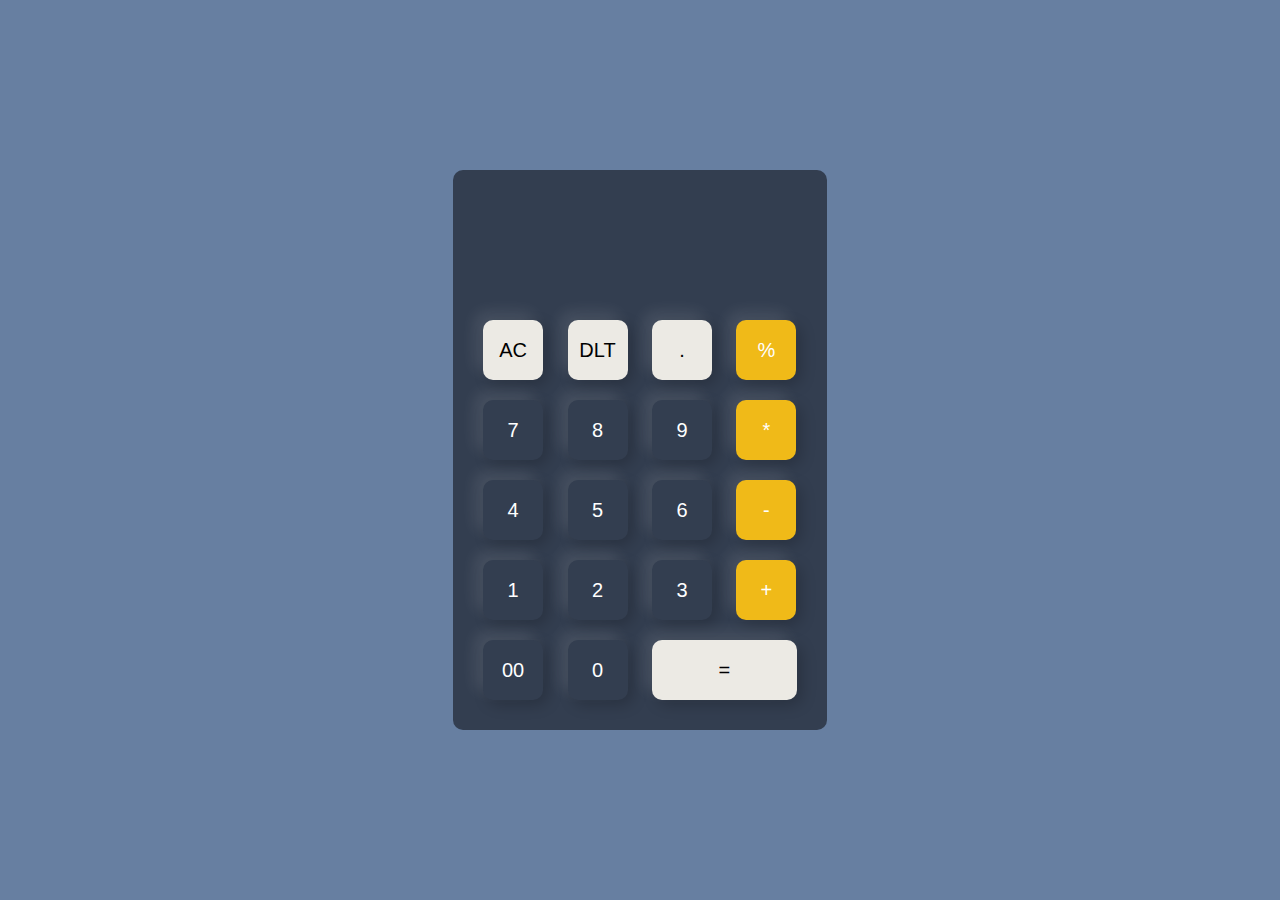
<file: index.html>
<!DOCTYPE html>
<html lang="en">
<head>
    <meta charset="UTF-8">
    <meta name="viewport" content="width=device-width, initial-scale=1.0">
    <title>Calculator</title>
    <link rel="stylesheet" href="index.css">
</head>
<body>
    <div class="container">
        
        <div class="calculator">
            <!-- <form> -->
                <!-- <div class="display">
                    <input type="text" name="display" >
                </div>
                <div class="buttons">
                <div>
                    <input type="button" value="AC" id="ac" onclick="display.value=''">
                    <input type="button" value="DLT" id="dlt" onclick="display.value = display.value.slice(0, -1)">
                    <input type="button" value="." id="dot" onclick="display.value+='.'" >
                    <input type="button" value="%"  class="operator" onclick="display.value+='%'" >
                    
                </div>
                <div>
                    <input type="button" value="7"  onclick="display.value+='7'" >
                    <input type="button" value="8"  onclick="display.value+='8'">
                    <input type="button" value="9"  onclick="display.value+='9'">
                    <input type="button" value="*" class="operator" onclick="display.value+='*'">
                    
                </div>
                <div>
                    <input type="button" value="4" onclick="display.value+='4'" >
                    <input type="button" value="5" onclick="display.value+='5'">
                    <input type="button" value="6" onclick="display.value+='6'">
                    <input type="button" value="-" class="operator" onclick="display.value+='-'">
                    
                </div>
                <div>
                    <input type="button" value="1" onclick="display.value+='1'" >
                    <input type="button" value="2" onclick="display.value+='2'">
                    <input type="button" value="3" onclick="display.value+='3'" >
                    <input type="button" value="+" class="operator" onclick="display.value+='+'">
                    
                </div>
                <div>
                    <input type="button" value="00" onclick="display.value+='00'">
                    <input type="button" value="0" onclick="display.value+='0'">
                    <input type="button" value="=" id="eqq" class="equal" onclick="display.value =eval(display.value.replace(/%/g,'/'))" >
                </div>
                </div>
            </form> -->
            <form>
    <div class="display">
        <input type="text" name="display">
    </div>
    <div class="buttons">
        <div>
            <input type="button" value="AC" id="ac">
            <input type="button" value="DLT" id="dlt">
            <input type="button" value="." id="dot">
            <input type="button" value="%" class="operator">
        </div>
        <div>
            <input type="button" value="7">
            <input type="button" value="8">
            <input type="button" value="9">
            <input type="button" value="*" class="operator">
        </div>
        <div>
            <input type="button" value="4">
            <input type="button" value="5">
            <input type="button" value="6">
            <input type="button" value="-" class="operator">
        </div>
        <div>
            <input type="button" value="1">
            <input type="button" value="2">
            <input type="button" value="3">
            <input type="button" value="+" class="operator">
        </div>
        <div>
            <input type="button" value="00">
            <input type="button" value="0">
            <input type="button" value="=" id="eqq" class="equal">
        </div>
    </div>
</form>

        </div>
    </div>
    <script src="script.js"></script>
</body>
</html>
</file>
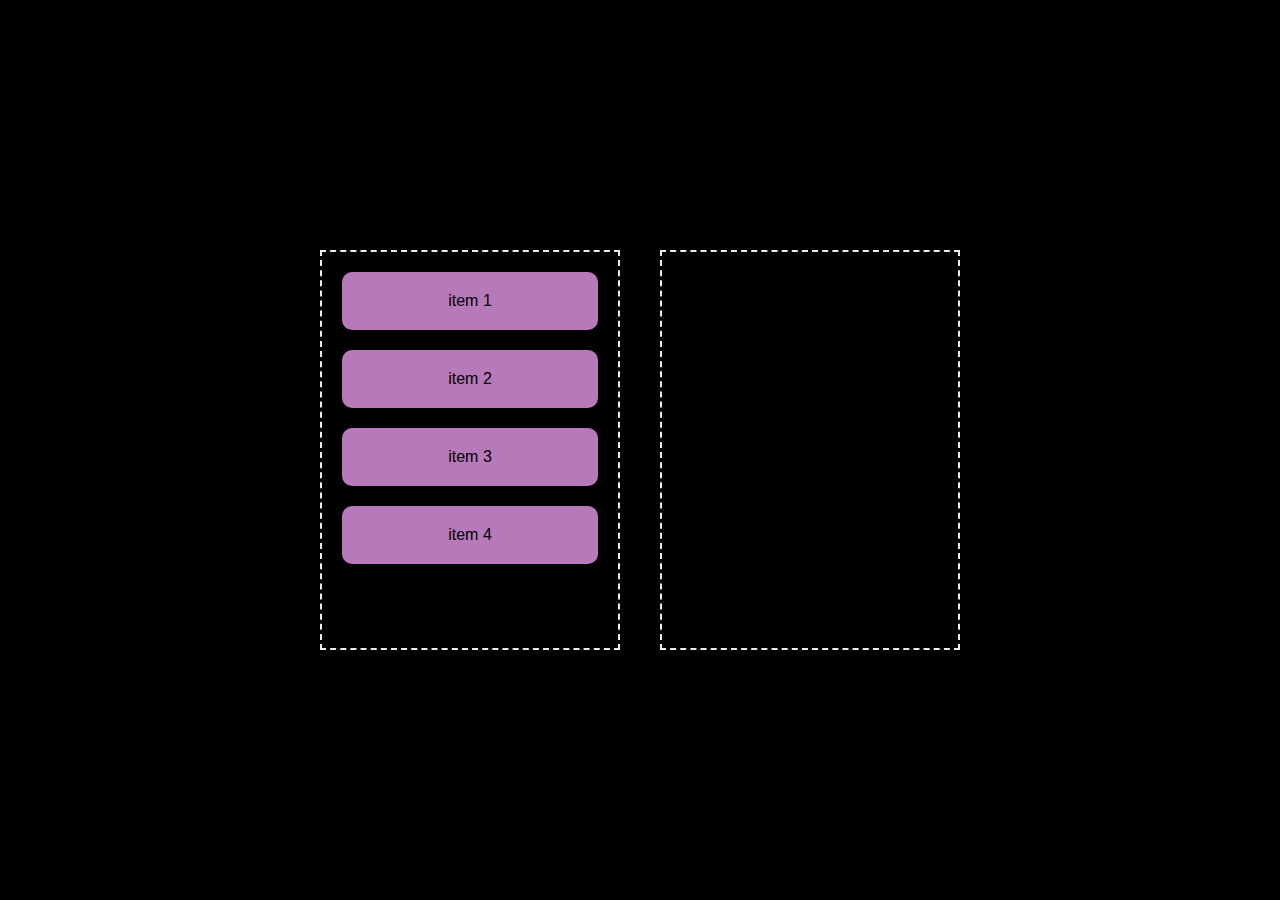
<file: DragDrop/index.html>
<!DOCTYPE html>
<html lang="en">
<head>
    <meta charset="UTF-8">
    <meta name="viewport" content="width=device-width, initial-scale=1.0">
    <title>Drag Drop</title>
    <link rel="stylesheet" href="index.css">
</head>
<body>
    <div class="container">
        <div id="left">
            <div class="list" draggable="true">item 1</div>
            <div class="list" draggable="true">item 2</div>
            <div class="list" draggable="true">item 3</div>
            <div class="list" draggable="true">item 4</div>
        </div>
        <div id="right"></div>
    </div>
</body>
<script>
    let lists=document.getElementsByClassName('list');
    let right=document.getElementById('right')
    let left=document.getElementById('left')
    for(let list of lists){
        list.addEventListener('dragstart',function(e){
            let selected=e.target;
            right.addEventListener('dragover',function(e){
                e.preventDefault();
            })
            right.addEventListener('drop',function(e){
                right.appendChild(selected);
                selected=null;
            })
            left.addEventListener('dragover',function(e){
                e.preventDefault();
            })
            left.addEventListener('drop',function(e){
                left.appendChild(selected);
                selected=null;
            })
        })
    }
</script>
</html>
</file>
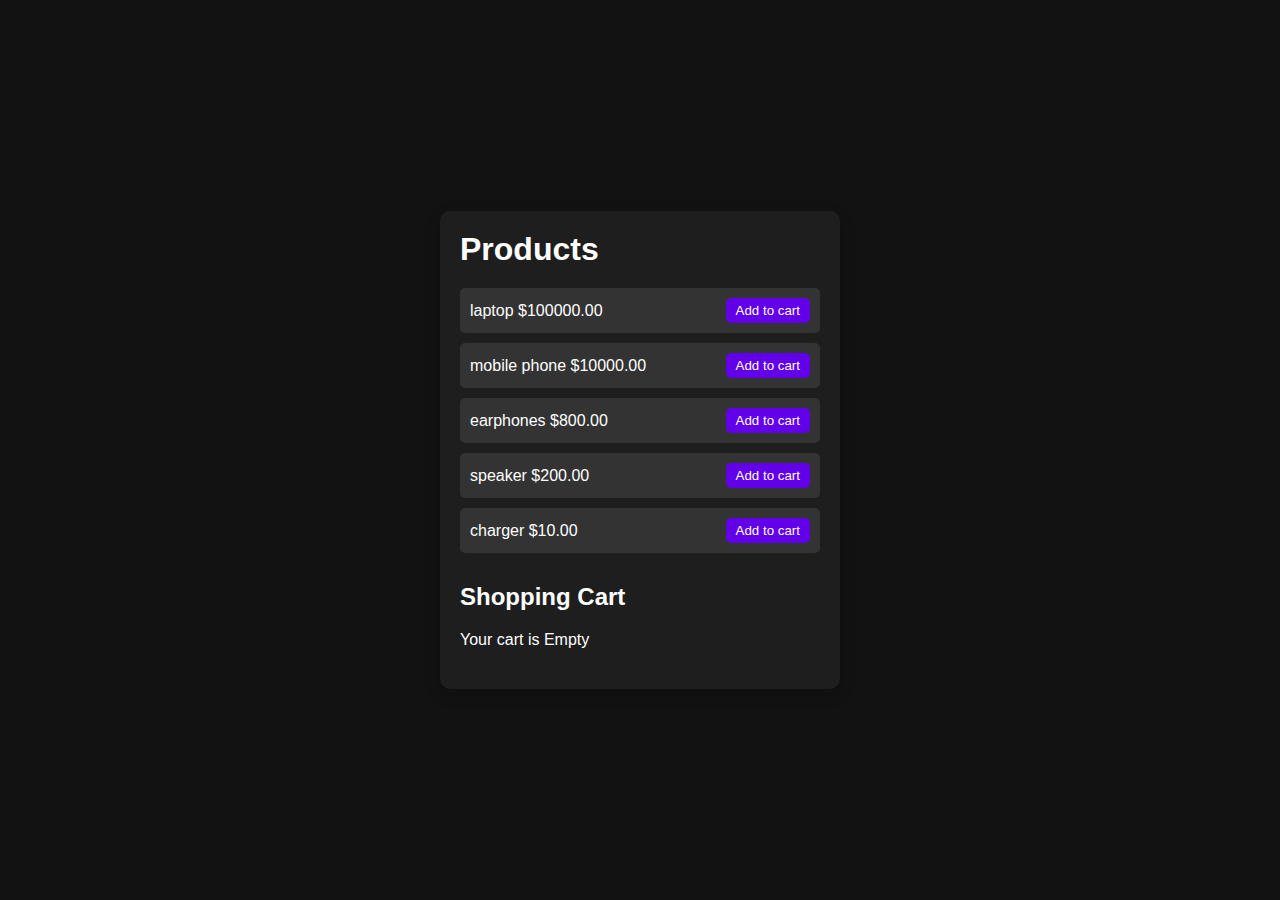
<file: ecommerce/index.html>
<!DOCTYPE html>
<html lang="en">
<head>
  <meta charset="utf-8" />
  <meta name="viewport" content="width=device-width,initial-scale=1" />
  <title>ShopEase | Home</title>
  <link rel="stylesheet" href="style.css" />
</head>
<body>
<div class="container">
    <h1>Products</h1>
    <div id="product-list">

    </div>
    <h2>Shopping Cart</h2>
    <div id="cart-items">
        <p id="empty-cart">Your cart is Empty</p>
    </div>
    <div id="cart-total" class="hidden">
        <p>Total: <span id="total-price">$0.00</span></p>
        <button id="checkout-btn">Checkout</button>
    </div>
</div>
  <script src="script.js"></script>
</body>
</html>
</file>
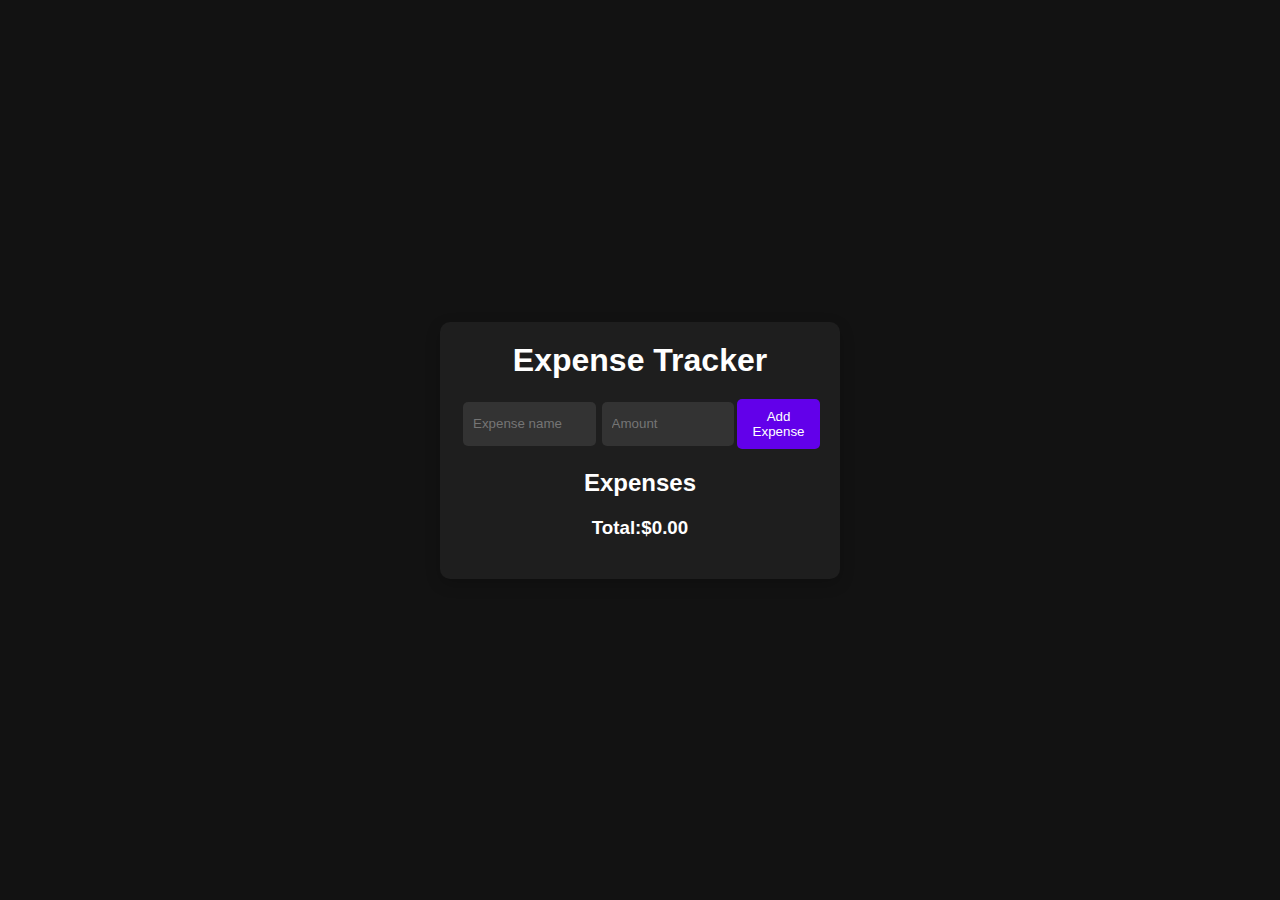
<file: expensetracker/index.html>
<!DOCTYPE html>
<html lang="en">
<head>
    <meta charset="UTF-8">
    <meta name="viewport" content="width=device-width, initial-scale=1.0">
    <title>expense tracker</title>
    <link rel="stylesheet" href="style.css">
</head>
<body>
    <div class="container">
        <h1>Expense Tracker</h1>
        <form id="expense-form">
            <input type="text"
             id="expense-name"
             placeholder="Expense name" required/>
             <input type="number"
             id="expense-amount"
             placeholder="Amount" required/>
             <button type="submit">Add Expense</button>
        </form>
        <h2>Expenses</h2>
        <ul id="expense-list"></ul>
        <div id="total">
            <h3>Total:$<span id="total-amount">0.00</span></h3>
        </div>
    </div>
    <script src="script.js"></script>
</body>
</html>
</file>
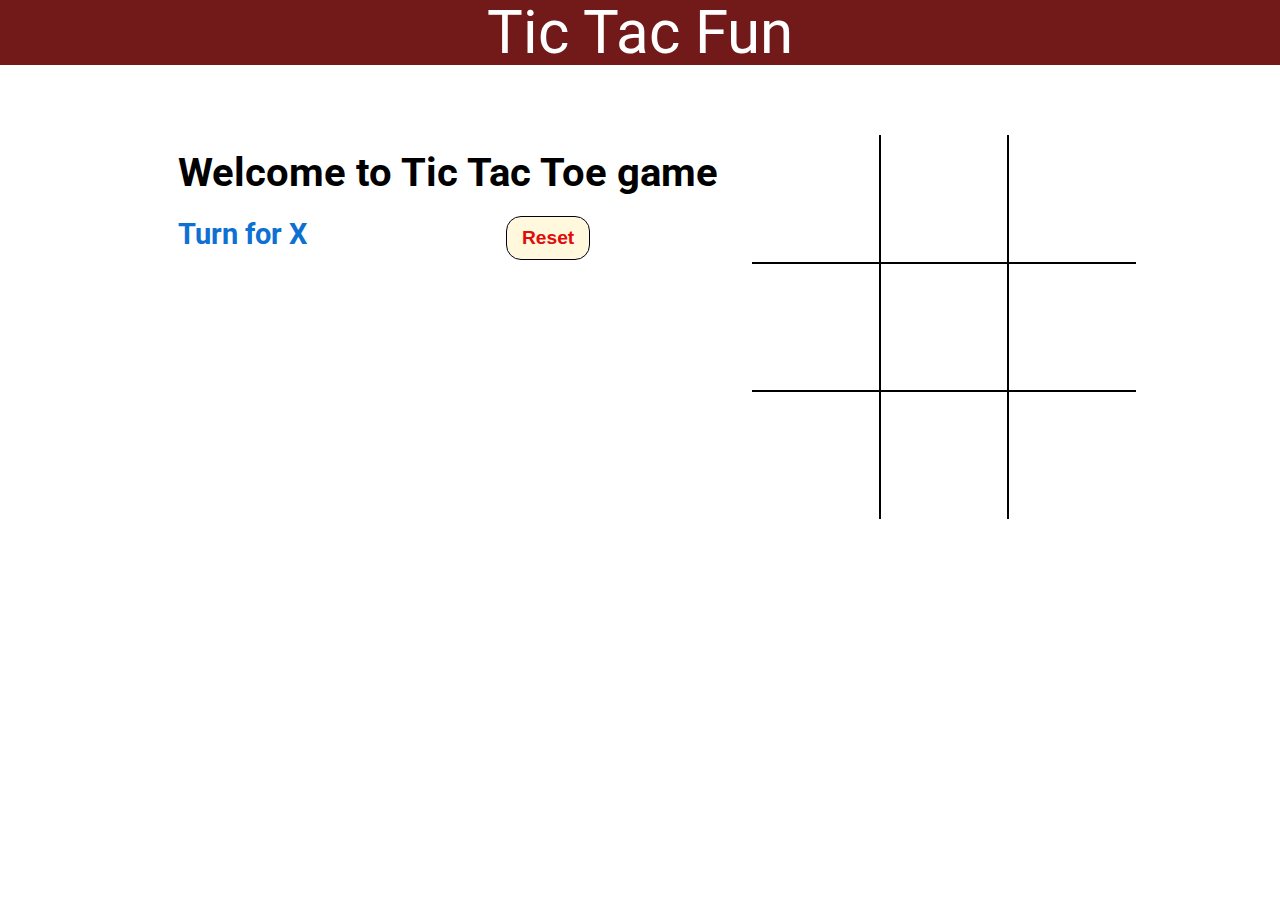
<file: tic-tac-toe/index.html>
<!DOCTYPE html>
<html lang="en">
<head>
    <meta charset="UTF-8">
    <meta name="viewport" content="width=device-width, initial-scale=1.0">
    <title>Tic Tac Toe</title>
    <link rel="stylesheet" href="style.css">
    <link rel="preconnect" href="https://fonts.googleapis.com">
<link rel="preconnect" href="https://fonts.gstatic.com" crossorigin>
<link href="https://fonts.googleapis.com/css2?family=Roboto:ital,wght@0,100..900;1,100..900&display=swap" rel="stylesheet">
</head>
<body>
    <nav>
        <ul>
            <li>Tic Tac Fun</li>
        </ul>
    </nav>
    
    <div class="gameContainer">
        <div class="gameInfo">
            <h1>Welcome to Tic Tac Toe game</h1>
            <div class="turnline">
                <span class="info">Turn for X</span>
                <button id="reset">Reset</button>
            </div>
            <div class="imgbox">
                <img src="assets/excited.gif" alt="">
            </div>
        </div>
        <div class="container">
            <div class="line"></div>
                <div class="box bl-0 bt-0"><span class="boxtext"></span></div>
                <div class="box bt-0"><span class="boxtext"></span></div>
                <div class="box br-0 bt-0"><span class="boxtext"></span></div>
                <div class="box bl-0"><span class="boxtext"></span></div>
                <div class="box"><span class="boxtext"></span></div>
                <div class="box br-0"><span class="boxtext"></span></div>
                <div class="box bb-0 bl-0"><span class="boxtext"></span></div>
                <div class="box bb-0"><span class="boxtext"></span></div>
                <div class="box br-0 bb-0"><span class="boxtext"></span></div>
            </div>
        </div>
    <script src="script.js"></script>
</body>
</html>
</file>
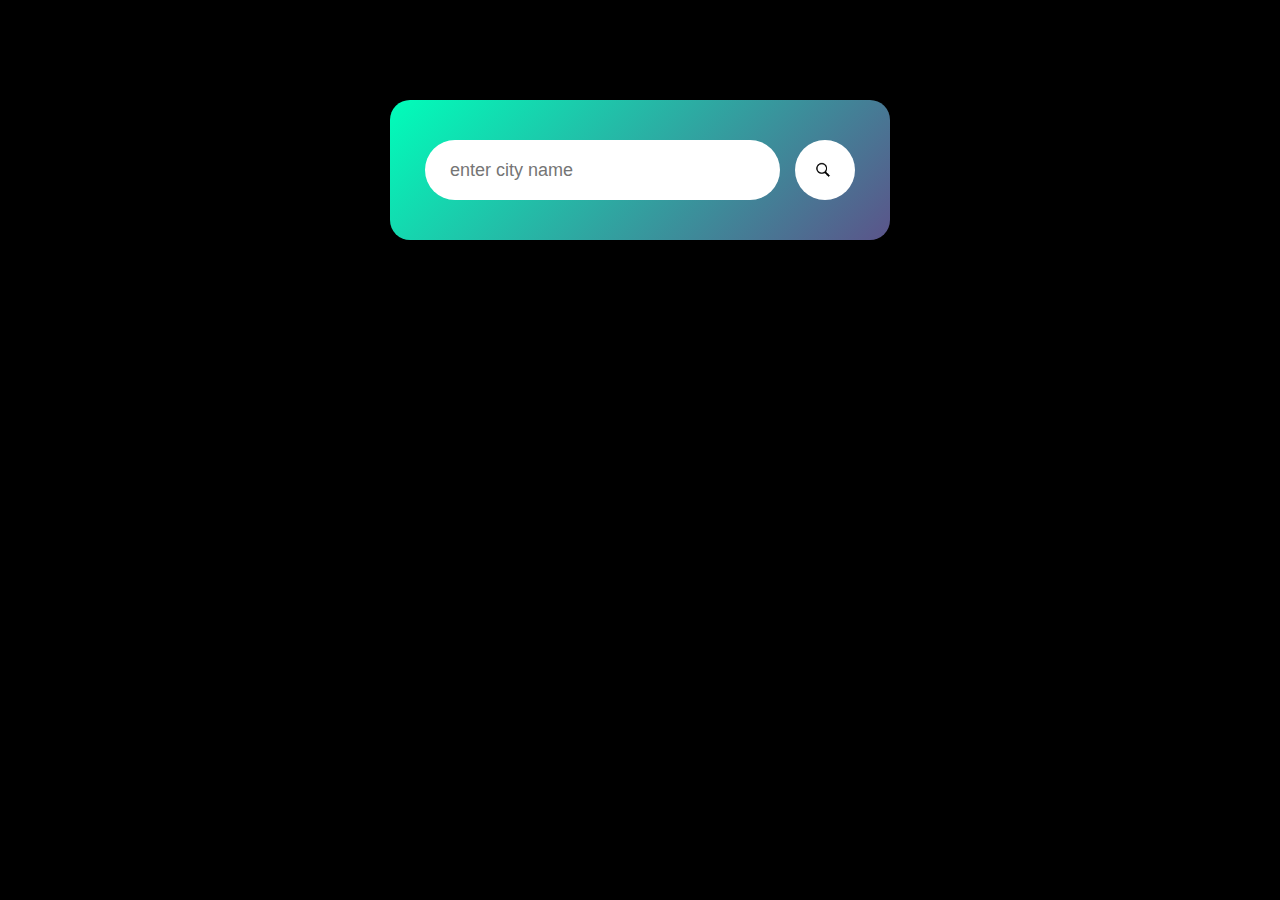
<file: Weather-App/index.html>
<!DOCTYPE html>
<html lang="en">
<head>
    <meta charset="UTF-8">
    <meta name="viewport" content="width=device-width, initial-scale=1.0">
    <title>Weather App</title>
    <link rel="stylesheet" href="style.css">
</head>
<body>
    <div class="card">
        <div class="search">
            <input class="search input"  type="text" placeholder="enter city name" spellcheck="false">
            <button class="search button"><img src="images/search.png" alt="" ></button>
        </div>
        <div class="error">
            Invalid city name!
        </div>
        <div class="weather">
            <img src="images/rain.svg" class="weather-icon" width="200px">
             <h1 class="temp">22°C</h1>
             <h2 class="city">New York</h2>
             <div class="details">
                <div class="col">
                    <img src="images/humidity.svg" alt="" width="65px">
                    <div class="info">
                        <p class="humidity">50%</p>
                        <p>Humidity</p>
                    </div>
                </div>
                <div class="col">
                    <img src="images/wind.svg" alt="" width="65px">
                    <div class="info">
                        <p class="wind">15km/hr</p>
                        <p>Wind Speed</p>
                    </div>
                </div>
             </div>   
        </div>
    </div>
    <script>
        const apiKey="262198d1fb23fc2f5fd931d072559992"
        const apiUrl="https://api.openweathermap.org/data/2.5/weather?units=metric&q=";
        const searchBox=document.querySelector(".search input")
        const searchBtn=document.querySelector(".search button")
        const weatherIcon=document.querySelector(".weather-icon")
        async function checkWeather(city){
            const response=await fetch(apiUrl + city + `&appid=${apiKey}`)
            if(response.status==404){
            document.querySelector(".weather").style.display="none"
            document.querySelector(".error").style.display="block"
            }
            else{const data=await response.json();
            console.log(data);
            document.querySelector('.city').innerHTML=data.name
            document.querySelector('.temp').innerHTML=Math.round(data.main.temp)+"°C"
            document.querySelector('.humidity').innerHTML=data.main.humidity + "%"
            document.querySelector('.wind').innerHTML=data.wind.speed +"km/h"

            if(data.weather[0].main=="Clouds"){
                weatherIcon.src = "images/clouds.svg"
            }
            else if(data.weather[0].main=="Clear"){
                weatherIcon.src = "images/clear.svg"
            }
            else if(data.weather[0].main=="Rain"){
                weatherIcon.src = "images/rain.svg"
            }
            else if(data.weather[0].main=="Drizzle"){
                weatherIcon.src = "images/Drizzle.svg"
            }
            else if(data.weather[0].main=="Mist"){
                weatherIcon.src = "images/mist.svg"
            }
            else if(data.weather[0].main=="Haze"){
                weatherIcon.src = "images/haze.svg"
            }
            document.querySelector(".weather").style.display="block"}
             document.querySelector(".error").style.display="none"
            
        }
        searchBtn.addEventListener("click",()=>{
            checkWeather(searchBox.value);
        })
    </script>
</body>
</html>
</file>
<file: index.css>
*{
    margin: 0;
    padding: 0;
    font-family:Arial, Helvetica, sans-serif;
    box-sizing: border-box;
}
h3{
   text-align: center; 
}
.container{
    width: 100%;
    height: 100vh;
    display: flex;
    align-items: center;
    justify-content: center;
    background-color:#677fa1;
}
.calculator{
    background-color:rgb(51, 62, 80) ;
    padding: 20px;
    border-radius: 10px;
}
.calculator form input{
    border:0;
    outline:0;
   height: 60px;
   width: 60px;
   border-radius: 10px;
   background: transparent;
   box-shadow: -8px -8px 15px rgba(255,255,255,0.1),5px 5px 15px rgba(0,0,0,0.2);
   font-size: 20px;
   color: #fff; 
   cursor: pointer;
   margin: 10px;
}
form .display{
    display: flex;
    justify-content: flex-end;
    margin: 20px 0;
    
}
form .display input{
    flex: 1;
    box-shadow: none;
    text-align: right;
    font-size: 45px;
}
form input.equal{
    width:145px;
}
form input#ac{
    background-color:rgb(236, 234, 228) ;
    color: black;
}
form input#dlt{
    background-color:rgb(236, 234, 228) ;
    color: black;
}
form input#dot{
    background-color:rgb(236, 234, 228) ;
    color: black;
}
form input#eqq{
    background-color:rgb(236, 234, 228) ;
    color: black;
    
}form input.operator{
    background-color:rgb(240, 186, 24) ;
    color: #fff;
    
}
</file>
<file: DragDrop/index.css>
*{
    margin: 0;
    padding: 0;
    font-family: sans-serif;
    box-sizing: border-box;
}
.container{
    width: 100%;
    height: 100vh;
    display: flex;
    justify-content: center;
    align-items: center;
    background-color: #000;
}
#left,#right{
    margin: 20px;
    width: 300px;
    height:400px;
    /* background-color: rgb(226, 118, 172); */
    border: 2px dashed #e8eff2;
}
.list{
    margin: 20px;
    padding: 20px;
    background-color: rgb(184, 121, 187);
    border-radius: 10px;
    text-align: center;
    ;
}
</file>
<file: ecommerce/style.css>
/* styles.css */
* {
  margin: 0;
  padding: 0;
  box-sizing: border-box;
}

body {
  font-family: Arial, sans-serif;
  background-color: #121212;
  color: #ffffff;
  display: flex;
  justify-content: center;
  align-items: center;
  height: 100vh;
}

.container {
  width: 400px;
  padding: 20px;
  background-color: #1e1e1e;
  border-radius: 10px;
  box-shadow: 0 5px 15px rgba(0, 0, 0, 0.2);
}

h1,
h2 {
  margin-bottom: 20px;
}

#product-list {
  margin-bottom: 30px;
}

.product {
  background-color: #333333;
  padding: 10px;
  margin-bottom: 10px;
  display: flex;
  justify-content: space-between;
  align-items: center;
  border-radius: 5px;
}

.product button {
  background-color: #6200ea;
  border: none;
  padding: 5px 10px;
  color: #fff;
  border-radius: 5px;
  cursor: pointer;
  transition: background-color 0.3s;
}

.product button:hover {
  background-color: #3700b3;
}

#cart-items {
  margin-bottom: 20px;
}

#cart-total {
  text-align: right;
}

#checkout-btn {
  background-color: #6200ea;
  border: none;
  padding: 10px;
  color: white;
  border-radius: 5px;
  cursor: pointer;
  transition: background-color 0.3s;
}

#checkout-btn:hover {
  background-color: #3700b3;
}

.hidden {
  display: none;
}
</file>
<file: expensetracker/style.css>
/* styles.css */
* {
  margin: 0;
  padding: 0;
  box-sizing: border-box;
}

body {
  font-family: Arial, sans-serif;
  background-color: #121212;
  color: #ffffff;
  display: flex;
  justify-content: center;
  align-items: center;
  height: 100vh;
}

.container {
  width: 400px;
  padding: 20px;
  background-color: #1e1e1e;
  border-radius: 10px;
  box-shadow: 0 5px 15px rgba(0, 0, 0, 0.2);
}

h1,
h2,
h3 {
  text-align: center;
  margin-bottom: 20px;
}

form {
  display: flex;
  justify-content: space-between;
  margin-bottom: 20px;
}

input[type="text"],
input[type="number"] {
  width: 45%;
  padding: 10px;
  background-color: #333333;
  border: none;
  border-radius: 5px;
  color: #fff;
  outline: none;
  margin: 3px;
}

button {
  padding: 10px;
  background-color: #6200ea;
  border: none;
  border-radius: 5px;
  color: #fff;
  cursor: pointer;
  transition: background-color 0.3s;
}

button:hover {
  background-color: #3700b3;
}

#expense-list {
  list-style-type: none;
  padding: 0;
}

#expense-list li {
  background-color: #333333;
  padding: 10px;
  margin-bottom: 10px;
  display: flex;
  justify-content: space-between;
  align-items: center;
  border-radius: 5px;
}

#total {
  text-align: right;
}

.hidden {
  display: none;
}
</file>
<file: tic-tac-toe/style.css>
* {
  margin: 0;
  padding: 0;
}
body{
    font-family: 'Roboto',sans-serif;
    
}
nav {
  background-color: rgb(114, 25, 25);
  color: #fff;
  height: 65px;
  display: flex;
  justify-content: center;
  align-items: center;
  font-size: 60px;
}
nav ul {
  list-style-type: none;
}
.main{
    display: flex;
    justify-content: center;
    align-items: center;
}
.gameContainer {
  display: flex;
  justify-content: center;
  margin-top: 50px;
  width: 100vw;
}
.container {
    display: grid;
    grid-template-rows: repeat(3,10vw);
    grid-template-columns: repeat(3,10vw);
    position: relative;
    color: #fff;
    margin-top: 20px;
    margin-bottom: 20px;
}
.turnline{
    margin-top: 20px;
    font-weight: bolder;
    font-size: 1.7rem;
    color: rgb(13, 112, 210);
    ;
}
.gameInfo h1{
    font-size: 2.5rem;
}
.info{
    margin-right: 15vw;
    font-size: 1.8rem;
}
#reset{
    padding: 10px 15px;
    font-size: 1.2rem;
    border-radius: 15px;
    color: rgb(226, 10, 10);
    font-weight: bold;
    background-color: cornsilk;
    cursor: pointer;
    border: 0.1px solid rgb(2, 1, 19);
}
.box{
    border: 1px solid #000;
    font-size: 7vw;
    display: flex;
    justify-content: center;
    align-items: center;
    cursor: pointer;
    color: black;
}
.box:hover{
    background-color: rgb(224, 206, 234);
}
.gameInfo{
    padding: 34px;
}
.imgbox img{
    width: 0;
    transition:width 1s ease-in-out ;
}
.br-0{
    border-right: 0;
}
.bl-0{
    border-left: 0;
}
.bt-0{
    border-top: 0;
}
.bb-0{
    border-bottom: 0;
}
.line{
    background-color: black;
    height: 3px;
    width: 0;
    position: absolute;
    background-color: rgb(96, 220, 234);
    transition: width 1s ease-in-out;
}
@media screen and (max-width:800px) {
    .gameContainer{
        flex-wrap: wrap;
    }
    .gameInfo{
        margin-top: 34px;
    }
    .gameInfo h1{
        font-size: 1.5rem;
    }
    .container{
    grid-template-rows: repeat(3,20vw);
    grid-template-columns: repeat(3,20vw);
    }
    .gameContainer{
        margin-top: 0;
    }
    .gameInfo{
        margin-top: 0%;
    }
}
</file>
<file: Weather-App/style.css>
*{
    margin: 0;
    padding: 0;
    font-family: sans-serif;
    box-sizing: border-box;
}
body{
    background-color: #000;
}
.card{
    width: 90%;
    max-width: 500px;;
    color: white;
    background: linear-gradient(135deg,#00feba,#5b548a);
    border-radius: 20px;
    padding: 40px 35px;
    text-align: center;
    margin: 100px auto 0;
}
.search{
    width: 100%;
    display: flex;
    justify-content: space-between;
    align-items: center;

}
.search input{
    margin-right: 15px;
    padding: 10px 25px;
    border: 0;
    outline: 0;
    border-radius: 30px;
    height: 60px;
    flex: 1;
    font-size: 18px;
    color: #555;
}
.search button{
    border: 0;
    outline: 0;
    border-radius: 50%;
    background-color: #fff;
    width: 60px;
    height: 60px;
    cursor: pointer;
    padding-left: 20px;
}
.search button img{
    width: 16px;
    
}
.weather-icon {
    width: 170px;
    margin-top: 30px;
}
.weather h1{
    font-size: 100px;
    font-weight: 500;
}
.weather h2{
    font-size: 45px;
    font-weight: 400;
    margin-top: -10px;
}
.details{
    display: flex;
    justify-content: space-between;
    align-items: center;
    padding: 0 20px;
    margin-top: 50px;
    ;
}
.col img {
  filter: brightness(0) invert(1);
}
.col{
    display: flex;
    align-items: center;
    text-align: left;
}
.col .wind, .col .humidity{
    font-size: 28px;
    margin-top: -6px;
}
.col p{
    margin-left: 10px;
    font-size: 16px;
}
.weather{
    display: none;
}
.error{
    display: none;
    text-align: left;
    margin-left: 10px;
    font-size: 20px;
    margin-top: 30px;
    font-weight: bolder;
}
</file>
